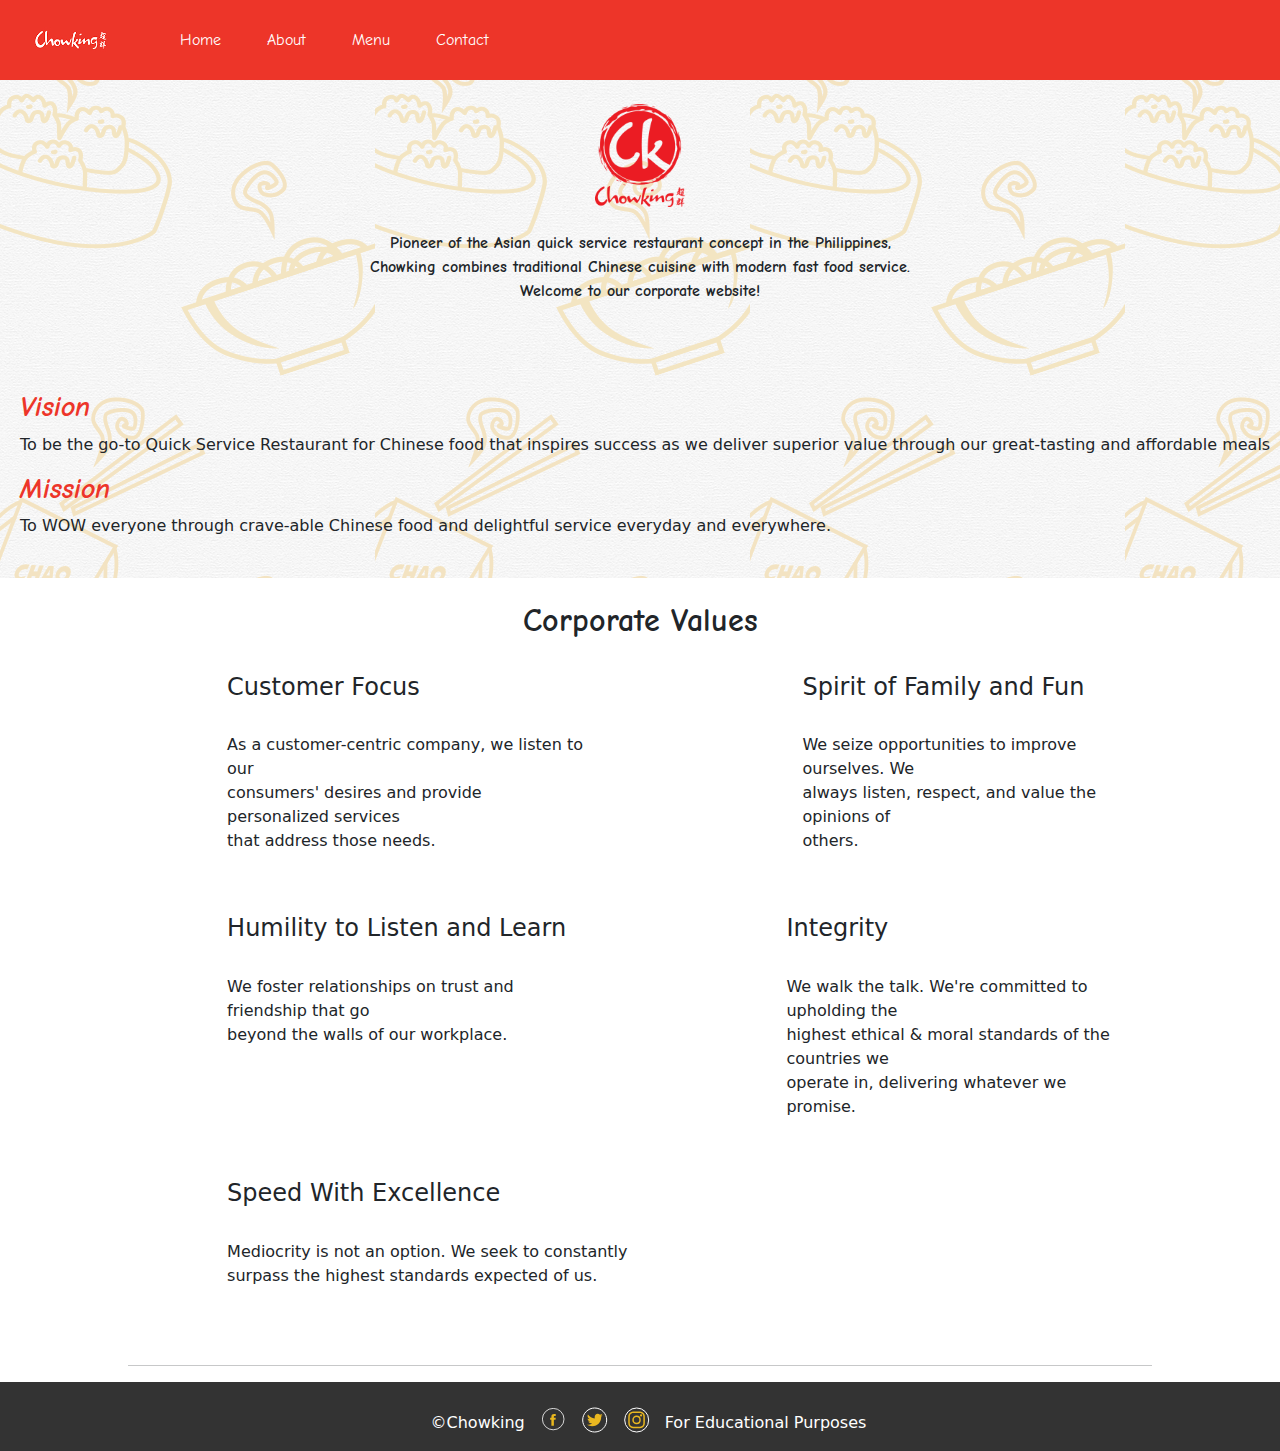
<file: index.html>
<!DOCTYPE html>
<html>
  <head>
    <title>Chowking PH</title>
    <meta name="viewport" content="width=device-width, initial-scale=1.0">
    <link rel="shortcut icon" type="image" href="ck_llogo.png">
    <link rel="stylesheet" href="style.css">
    <link rel="stylesheet" href="https://cdn.jsdelivr.net/npm/bootstrap@5.3.0/dist/css/bootstrap.min.css">
    <link href="https://fonts.googleapis.com/css?family=Comic+Neue:300,300italic,regular,italic,700,700italic" rel="stylesheet" />
  </head>
  <body>
    <nav class="navbar navbar-expand-lg" id="nav">
      <div class="container-fluid">
        <a class="navbar-brand"><img src="chowking_logo.jpg" id="cklogo"></a>
        <div class="collapse navbar-collapse" id="navbarNav">
          <ul class="navbar-nav">
            <li class="nav-item">
              <a class="nav-link text-white active" aria-current="page" href="index.html">Home</a>
            </li>
            <li class="nav-item">
              <a class="nav-link text-white" href="about.html">About</a>
            </li>
            <li class="nav-item">
              <a class="nav-link text-white" href="product.html">Menu</a>
            </li>
            <li class="nav-item">
              <a class="nav-link text-white" href="contact.html">Contact</a>
            </li>
          </ul>
        </div>
      </div>
    </nav>
    
    <div id="main"><br>
      <center>
        <p id="desc">
          <img src="ck_llogo.png" id="llogo"> <br> <br>
          Pioneer of the Asian quick service restaurant concept in the Philippines, <br>
          Chowking combines traditional Chinese cuisine with modern fast food service. <br>
          Welcome to our corporate website! <br>
        </p>
      </center>

      <br><br><br>

      <div class="vision">
        <h3 id="visiont"><i>Vision</i></h3>
        <p>To be the go-to Quick Service Restaurant for Chinese food that inspires success as we deliver superior value through our great-tasting and affordable meals</p>
      </div>

      <br>

      <div class="mission">
        <h3 id="missiont"><i>Mission</i></h3>
        <p>To WOW everyone through crave-able Chinese food and delightful service everyday and everywhere.</p>
      </div>

      <br>

      <div class="corporate_values">
        <br>
        <h2 id="corpval"><b>Corporate Values</b></h2>
        <br>
          
        <div class="container">
          <div class="child">
            <h4>Customer Focus</h4><br>
              <p>As a customer-centric company, we listen to our <br>
                consumers' desires and provide personalized services <br>
                that address those needs.
              </p>
          </div>
          <div class="child">
            <h4>Spirit of Family and Fun</h4><br>
            <p>We seize opportunities to improve ourselves. We <br>
              always listen, respect, and value the opinions of <br>
              others.
            </p>
          </div>
        </div>
        <div class="container">
          <div class="child">
            <h4>Humility to Listen and Learn</h4><br>
            <p>We foster relationships on trust and friendship that go <br>
              beyond the walls of our workplace.
            </p>
          </div>
          <div class="child">
            <h4>Integrity</h4><br>
            <p>We walk the talk. We're committed to upholding the <br>
              highest ethical & moral standards of the countries we <br>
              operate in, delivering whatever we promise.
            </p>
          </div>
        </div>
        <div class="container">
          <div class="child">
            <h4>Speed With Excellence</h4><br>
            <p>Mediocrity is not an option. We seek to constantly <br>
              surpass the highest standards expected of us.
            </p>
          </div>
        </div>
      </div>
    </div>
    
    <center>
      <hr>
    </center>
    
    
    <footer>
      <center>
        <div id="foot">
          <p id="cprt">&copyChowking</p>
          <div id="fb"> 
            <a href="https://www.facebook.com/chowkingph">
              <img src="facebook.svg">
            </a>
          </div>
          <div id="twitter">
            <a href="https://twitter.com/chowking_ph">
              <img src="twitter.svg">
            </a>
          </div>
          <div id="insta">
            <a href="https://instagram.com/chowkingph">
              <img src="instagram.svg">
            </a>
          </div>
        </div>
        <div id="educpurp">
          For Educational Purposes
        </div>
      </center>
    </footer>
    
    
    
  </body>
</html>
</file>
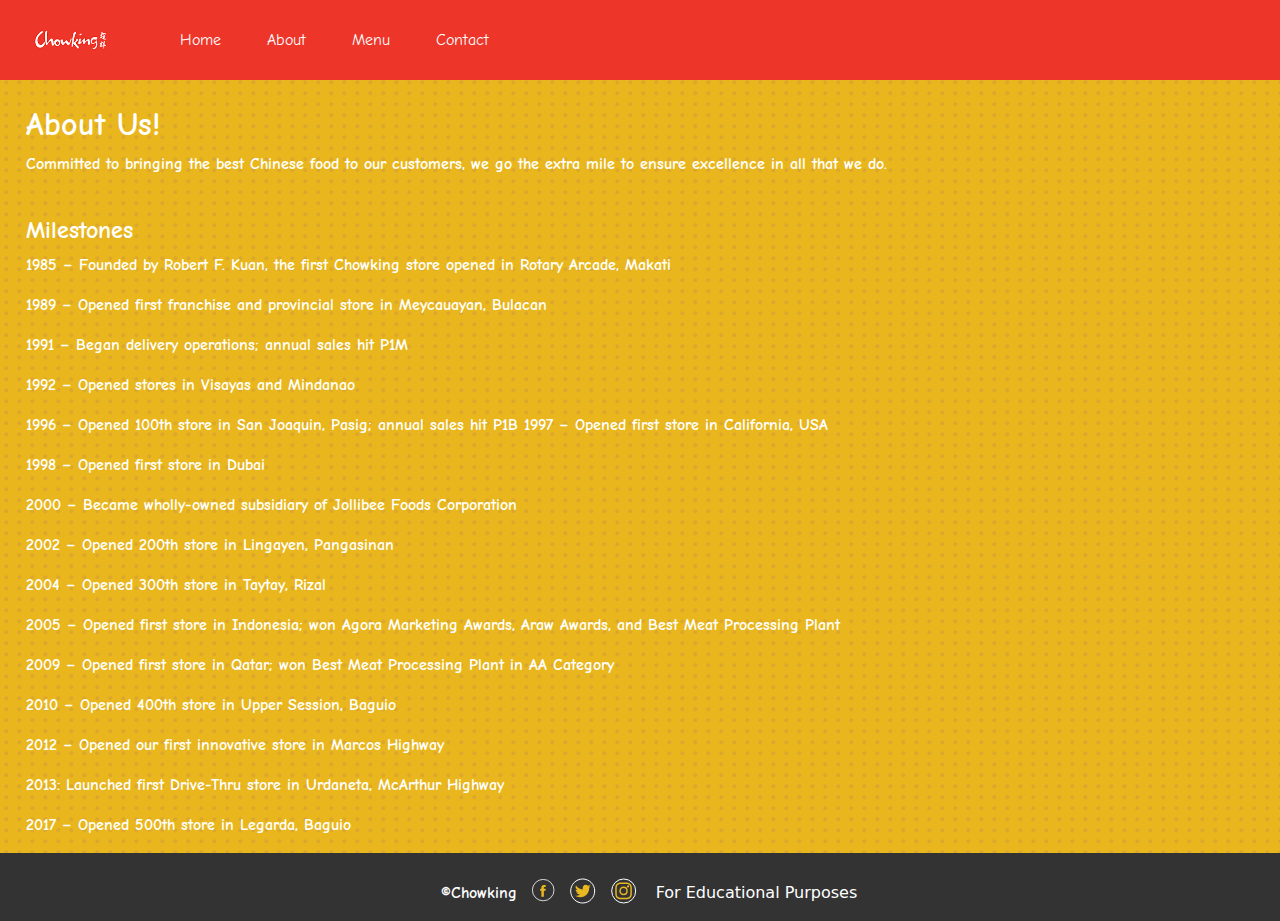
<file: about.html>
<!DOCTYPE html>
<html>
    <head>
        <title>About | Chowking PH</title>
        <link rel="shortcut icon" type="image" href="ck_llogo.png">
        <meta name="viewport" content="width=device-width, initial-scale=1.0">
        <link rel="stylesheet" href="style.css">
        <link rel="stylesheet" href="stylep.css">
        <link rel="stylesheet" href="https://cdn.jsdelivr.net/npm/bootstrap@5.3.0/dist/css/bootstrap.min.css">
        <link href="https://fonts.googleapis.com/css?family=Comic+Neue:300,300italic,regular,italic,700,700italic" rel="stylesheet" />
    </head>
    <body>
      <nav class="navbar navbar-expand-lg" id="nav">
        <div class="container-fluid">
          <a class="navbar-brand"><img src="chowking_logo.jpg" id="cklogo"></a>
          <div class="collapse navbar-collapse" id="navbarNav">
            <ul class="navbar-nav">
              <li class="nav-item">
                <a class="nav-link text-white active" aria-current="page" href="index.html">Home</a>
              </li>
              <li class="nav-item">
                <a class="nav-link text-white" href="about.html">About</a>
              </li>
              <li class="nav-item">
                <a class="nav-link text-white" href="product.html">Menu</a>
              </li>
              <li class="nav-item">
                <a class="nav-link text-white" href="contact.html">Contact</a>
              </li>
            </ul>
          </div>
        </div>
      </nav>

      <div class="mainp">
        <h2 style="font-family: 'Comic Neue'; color: white;"><b>About Us!</b></h2>
        
        <p>Committed to bringing the best Chinese food to our customers, we go the extra mile to ensure excellence in all that we do.</p>
        <br>
        <h4 style="color: white;"><b>Milestones</b></h4>
        <div>
          <p>1985 – Founded by Robert F. Kuan, the first Chowking store opened in Rotary Arcade, Makati</p>
          <p>1989 – Opened first franchise and provincial store in Meycauayan, Bulacan</p>
          <p>1991 – Began delivery operations; annual sales hit P1M</p>
          <p>1992 – Opened stores in Visayas and Mindanao</p>
          <p>1996 – Opened 100th store in San Joaquin, Pasig; annual sales hit P1B 1997 – Opened first store in California, USA</p>
          <p>1998 – Opened first store in Dubai</p>
          <p>2000 – Became wholly-owned subsidiary of Jollibee Foods Corporation</p>
          <p>2002 – Opened 200th store in Lingayen, Pangasinan</p>
          <p>2004 – Opened 300th store in Taytay, Rizal</p>
          <p>2005 – Opened first store in Indonesia; won Agora Marketing Awards, Araw Awards, and Best Meat Processing Plant</p>
          <p>2009 – Opened first store in Qatar; won Best Meat Processing Plant in AA Category</p>
          <p>2010 – Opened 400th store in Upper Session, Baguio</p>
          <p>2012 – Opened our first innovative store in Marcos Highway</p>
          <p>2013: Launched first Drive-Thru store in Urdaneta, McArthur Highway</p>
          <p>2017 – Opened 500th store in Legarda, Baguio</p>
        </div>

        <footer>
          <center>
            <div id="foot">
              <p id="cprt">&copyChowking</p>
              <div id="fb"> 
                <a href="https://www.facebook.com/chowkingph">
                  <img src="facebook.svg">
                </a>
              </div>
              <div id="twitter">
                <a href="https://twitter.com/chowking_ph">
                  <img src="twitter.svg">
                </a>
              </div>
              <div id="insta">
                <a href="https://instagram.com/chowkingph">
                  <img src="instagram.svg">
                </a>
              </div>
            </div>
            <div id="educpurp">
              For Educational Purposes
            </div>
          </center>
        </footer>
   
      </div>
  
    </body>
</html>
</file>
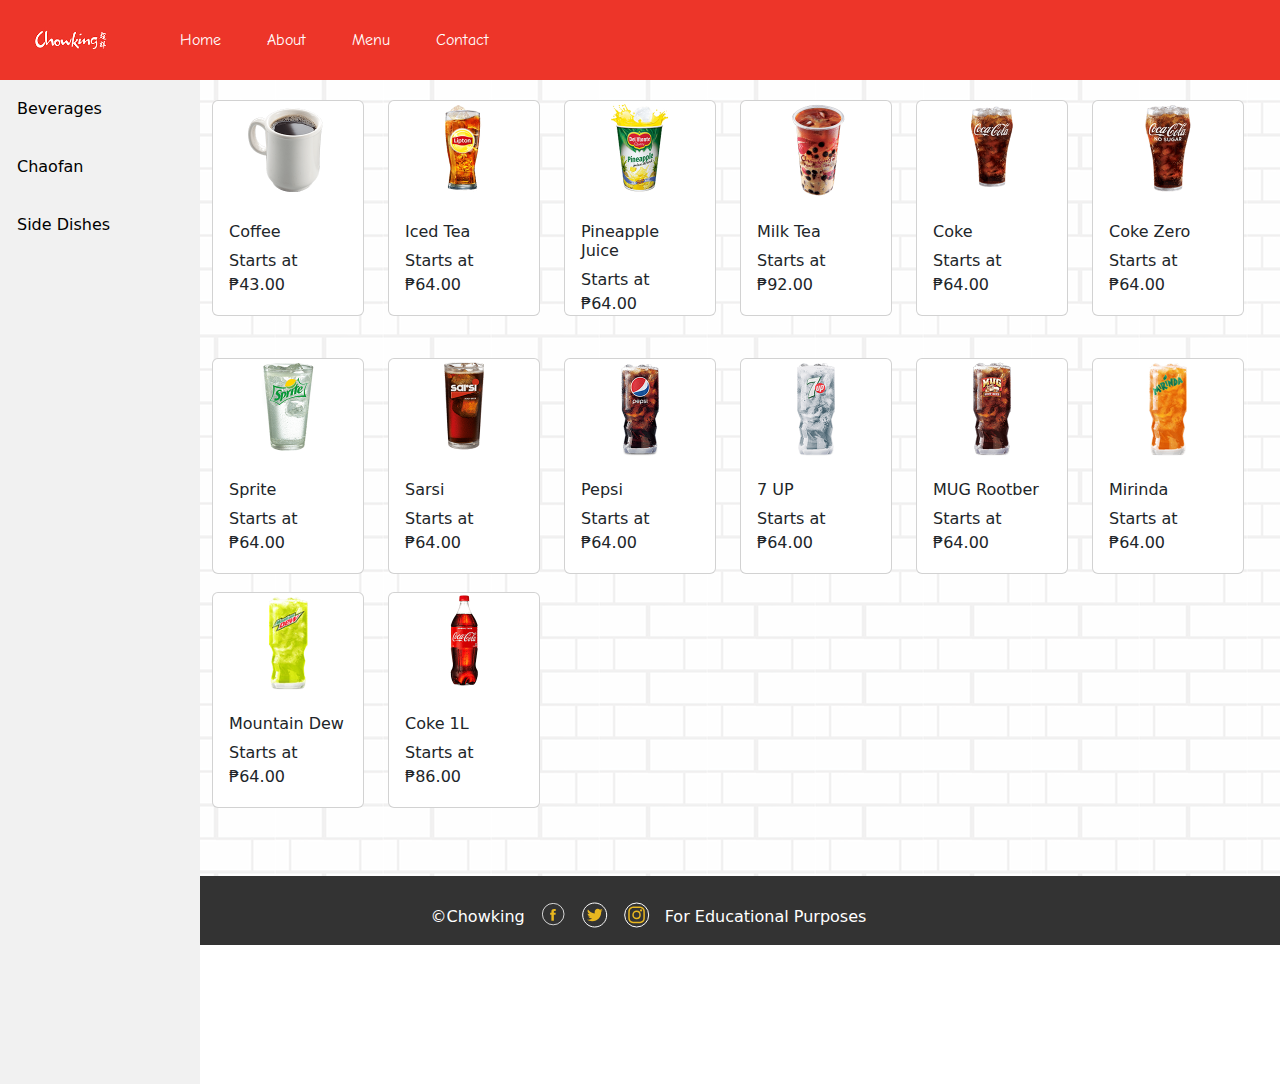
<file: beverages.html>
<!DOCTYPE html>
<html>
    <head>
        <title>Beverages - Menu</title>
        <meta charset="UTF-8">
        <link rel="shortcut icon" type="image" href="ck_llogo.png">
        <meta name="viewport" content="width=device-width, initial-scale=1.0">
        <link rel="stylesheet" href="style.css">
        <link rel="stylesheet" href="style2.css">
        <link rel="stylesheet" href="https://cdn.jsdelivr.net/npm/bootstrap@5.3.0/dist/css/bootstrap.min.css">
        <link href="https://fonts.googleapis.com/css?family=Comic+Neue:300,300italic,regular,italic,700,700italic" rel="stylesheet" />
    </head>
    <body>
      <nav class="navbar navbar-expand-lg" id="nav">
        <div class="container-fluid">
          <a class="navbar-brand"><img src="chowking_logo.jpg" id="cklogo"></a>
          <div class="collapse navbar-collapse" id="navbarNav">
            <ul class="navbar-nav">
              <li class="nav-item">
                <a class="nav-link text-white active" aria-current="page" href="index.html">Home</a>
              </li>
              <li class="nav-item">
                <a class="nav-link text-white" href="about.html">About</a>
              </li>
              <li class="nav-item">
                <a class="nav-link text-white" href="product.html">Menu</a>
              </li>
              <li class="nav-item">
                <a class="nav-link text-white" href="contact.html">Contact</a>
              </li>
            </ul>
          </div>
        </div>
      </nav>

      
      <div id="side-navbar">
        <a href="beverages.html">Beverages</a>
        <a href="chaofan.html">Chaofan</a>
        <a href="sides.html">Side Dishes</a>
      </div>

        <div id="content"  class="mainp">
            <div class="container">
                <div class="row">
                    <div class="col">
                        <div class="card" style="width: 9.5rem; height: 13.5rem;">
                            <img src="images/beverages/coffee1.png" width="150px" class="card-image-top" alt="Coffee" style="border-radius: 5px;">
                            <div class="card-body">
                                <h6 class="card-title">Coffee</h6>
                                <p class="card-text">
                                    Starts at ₱43.00
                                </p>
                            </div>
                        </div>
                    </div>
                    <div class="col">
                        <div class="card" style="width: 9.5rem; height: 13.5rem;">
                            <img src="images/beverages/icedtea.png" width="150px" class="card-image-top" alt="Iced-Tea" style="border-radius: 5px;">
                            <div class="card-body">
                                <h6 class="card-title">Iced Tea</h6>
                                <p class="card-text">
                                    Starts at ₱64.00
                                </p>
                            </div> 
                        </div>
                    </div>
                    <div class="col">
                        <div class="card" style="width: 9.5rem; height: 13.5rem;">
                            <img src="images/beverages/pineapplejuice.png" width="150px" class="card-image-top" alt="Pineapple-Juice" style="border-radius: 5px;">
                            <div class="card-body">
                                <h6 class="card-title">Pineapple Juice</h6>
                                <p class="card-text">
                                    Starts at ₱64.00
                                </p>
                            </div>
                        </div>
                    </div>
                    <div class="col">
                        <div class="card" style="width: 9.5rem; height: 13.5rem;">
                            <img src="images/beverages/cpmt.png" width="150px" class="card-image-top" alt="Pineapple-Juice" style="border-radius: 5px;">
                            <div class="card-body">
                                <h6 class="card-title">Milk Tea</h6>
                                <p class="card-text">
                                    Starts at ₱92.00
                                </p>
                            </div>
                        </div>
                    </div>
                    <div class="col">
                        <div class="card" style="width: 9.5rem; height: 13.5rem;">
                            <img src="images/beverages/coke.png" width="150px" class="card-image-top" alt="Pineapple-Juice" style="border-radius: 5px;">
                            <div class="card-body">
                                <h6 class="card-title">Coke</h6>
                                <p class="card-text">
                                    Starts at ₱64.00
                                </p>
                            </div>
                        </div>
                    </div>
                    <div class="col">
                        <div class="card" style="width: 9.5rem; height: 13.5rem;">
                            <img src="images/beverages/cokezero.png" width="150px" class="card-image-top" alt="Pineapple-Juice" style="border-radius: 5px;">
                            <div class="card-body">
                                <h6 class="card-title">Coke Zero</h6>
                                <p class="card-text">
                                    Starts at ₱64.00
                                </p>
                            </div>
                        </div>
                    </div>
                </div>
            </div>
            <br>

            <div class="container" style="padding-top: 18px;">
                <div class="row">
                    <div class="col">
                        <div class="card" style="width: 9.5rem; height: 13.5rem;">
                            <img src="images/beverages/sprite.png" width="150px" class="card-image-top" alt="Pineapple-Juice" style="border-radius: 5px;">
                            <div class="card-body">
                                <h6 class="card-title">Sprite</h6>
                                <p class="card-text">
                                    Starts at ₱64.00
                                </p>
                            </div>
                        </div>
                    </div>
                    <div class="col">
                        <div class="card" style="width: 9.5rem; height: 13.5rem;">
                            <img src="images/beverages/sarsi.png" width="150px" class="card-image-top" alt="Pineapple-Juice" style="border-radius: 5px;">
                            <div class="card-body">
                                <h6 class="card-title">Sarsi</h6>
                                <p class="card-text">
                                    Starts at ₱64.00
                                </p>
                            </div>
                        </div>
                    </div>
                    <div class="col">
                        <div class="card" style="width: 9.5rem; height: 13.5rem;">
                            <img src="images/beverages/pepsi.png" width="150px" class="card-image-top" alt="Pineapple-Juice" style="border-radius: 5px;">
                            <div class="card-body">
                                <h6 class="card-title">Pepsi</h6>
                                <p class="card-text">
                                    Starts at ₱64.00
                                </p>
                            </div>
                        </div>
                    </div>
                    <div class="col">
                        <div class="card" style="width: 9.5rem; height: 13.5rem;">
                            <img src="images/beverages/7up.png" width="150px" class="card-image-top" alt="Pineapple-Juice" style="border-radius: 5px;">
                            <div class="card-body">
                                <h6 class="card-title">7 UP</h6>
                                <p class="card-text">
                                    Starts at ₱64.00
                                </p>
                            </div>
                        </div>
                    </div>
                    <div class="col">
                        <div class="card" style="width: 9.5rem; height: 13.5rem;">
                            <img src="images/beverages/mug.png" width="150px" class="card-image-top" alt="Pineapple-Juice" style="border-radius: 5px;">
                            <div class="card-body">
                                <h6 class="card-title">MUG Rootber</h6>
                                <p class="card-text">
                                    Starts at ₱64.00
                                </p>
                            </div>
                        </div>
                    </div>
                    <div class="col">
                        <div class="card" style="width: 9.5rem; height: 13.5rem;">
                            <img src="images/beverages/miranda.png" width="150px" class="card-image-top" alt="Pineapple-Juice" style="border-radius: 5px;">
                            <div class="card-body">
                                <h6 class="card-title">Mirinda</h6>
                                <p class="card-text">
                                    Starts at ₱64.00
                                </p>
                            </div>
                        </div>
                    </div>
                </div>
            </div> 
            <div class="container" style="padding-top: 18px;">
                <div class="row">
                    <div class="col">
                        <div class="card" style="width: 9.5rem; height: 13.5rem;">
                            <img src="images/beverages/md.png" width="150px" class="card-image-top" alt="Pineapple-Juice" style="border-radius: 5px;">
                            <div class="card-body">
                                <h6 class="card-title">Mountain Dew</h6>
                                <p class="card-text">
                                    Starts at ₱64.00
                                </p>
                            </div>
                        </div>
                    </div>
                    <div class="col">
                        <div class="card" style="width: 9.5rem; height: 13.5rem;">
                            <img src="images/beverages/coke1l.png" width="150px" class="card-image-top" alt="Pineapple-Juice" style="border-radius: 5px;">
                            <div class="card-body">
                                <h6 class="card-title">Coke 1L</h6>
                                <p class="card-text">
                                    Starts at ₱86.00
                                </p>
                            </div>
                        </div>
                    </div>
                </div>
            </div>
            <br><br>
        </div>
        <footer>
            <center>
              <div id="foot">
                <p id="cprt">&copyChowking</p>
                <div id="fb"> 
                  <a href="https://www.facebook.com/chowkingph">
                    <img src="facebook.svg">
                  </a>
                </div>
                <div id="twitter">
                  <a href="https://twitter.com/chowking_ph">
                    <img src="twitter.svg">
                  </a>
                </div>
                <div id="insta">
                  <a href="https://instagram.com/chowkingph">
                    <img src="instagram.svg">
                  </a>
                </div>
              </div>
              <div id="educpurp">
                For Educational Purposes
              </div>
            </center>
          </footer>
    </body>
</html>
</file>
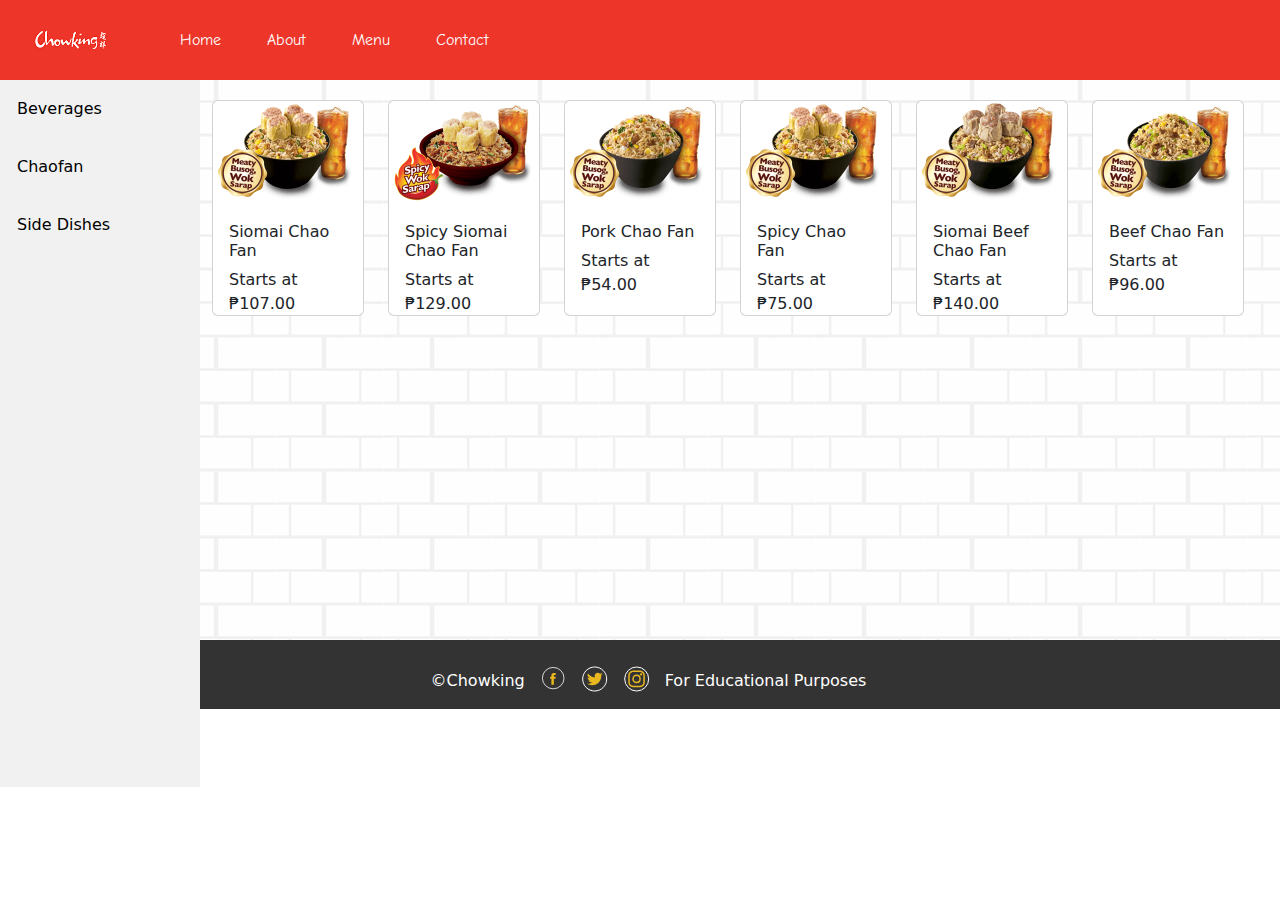
<file: chaofan.html>
<!DOCTYPE html>
<html>
    <head>
        <title>Chao Fan - Menu</title>
        <meta charset="UTF-8">
        <link rel="shortcut icon" type="image" href="ck_llogo.png">
        <meta name="viewport" content="width=device-width, initial-scale=1.0">
        <link rel="stylesheet" href="style.css">
        <link rel="stylesheet" href="style3.css">
        <link rel="stylesheet" href="https://cdn.jsdelivr.net/npm/bootstrap@5.3.0/dist/css/bootstrap.min.css">
        <link href="https://fonts.googleapis.com/css?family=Comic+Neue:300,300italic,regular,italic,700,700italic" rel="stylesheet" />
    </head>
    <body>
      <nav class="navbar navbar-expand-lg" id="nav">
        <div class="container-fluid">
          <a class="navbar-brand"><img src="chowking_logo.jpg" id="cklogo"></a>
          <div class="collapse navbar-collapse" id="navbarNav">
            <ul class="navbar-nav">
              <li class="nav-item">
                <a class="nav-link text-white active" aria-current="page" href="index.html">Home</a>
              </li>
              <li class="nav-item">
                <a class="nav-link text-white" href="about.html">About</a>
              </li>
              <li class="nav-item">
                <a class="nav-link text-white" href="product.html">Menu</a>
              </li>
              <li class="nav-item">
                <a class="nav-link text-white" href="contact.html">Contact</a>
              </li>
            </ul>
          </div>
        </div>
      </nav>

      
      <div id="side-navbar">
        <a href="beverages.html">Beverages</a>
        <a href="chaofan.html">Chaofan</a>
        <a href="sides.html">Side Dishes</a>
      </div>

      <div id="content"  class="mainp">
        <div class="container">
            <div class="row">
                <div class="col">
                    <div class="card" style="width: 9.5rem; height: 13.5rem;">
                        <img src="images/chaofan/scf.png" width="150px" class="card-image-top" alt="Coffee" style="border-radius: 5px;">
                        <div class="card-body">
                            <h6 class="card-title">Siomai Chao Fan</h6>
                            <p class="card-text">
                              Starts at ₱107.00
                            </p>
                        </div>
                    </div>
                </div>
                <div class="col">
                    <div class="card" style="width: 9.5rem; height: 13.5rem;">
                        <img src="images/chaofan/sscf.png" width="150px" class="card-image-top" alt="Coffee" style="border-radius: 5px;">
                        <div class="card-body">
                            <h6 class="card-title">Spicy Siomai Chao Fan</h6>
                            <p class="card-text">
                              Starts at ₱129.00
                            </p>
                        </div>
                    </div>
                </div>
                <div class="col">
                    <div class="card" style="width: 9.5rem; height: 13.5rem;">
                        <img src="images/chaofan/pcf.png" width="150px" class="card-image-top" alt="Coffee" style="border-radius: 5px;">
                        <div class="card-body">
                            <h6 class="card-title">Pork Chao Fan</h6>
                            <p class="card-text">
                              Starts at ₱54.00
                            </p>
                        </div>
                    </div>
                </div>
                <div class="col">
                    <div class="card" style="width: 9.5rem; height: 13.5rem;">
                        <img src="images/chaofan/scf.png" width="150px" class="card-image-top" alt="Coffee" style="border-radius: 5px;">
                        <div class="card-body">
                            <h6 class="card-title">Spicy Chao Fan</h6>
                            <p class="card-text">
                              Starts at ₱75.00
                            </p>
                        </div>
                    </div>
                </div>
                <div class="col">
                  <div class="card" style="width: 9.5rem; height: 13.5rem;">
                      <img src="images/chaofan/sbcf.png" width="150px" class="card-image-top" alt="Coffee" style="border-radius: 5px;">
                      <div class="card-body">
                          <h6 class="card-title">Siomai Beef Chao Fan</h6>
                          <p class="card-text">
                            Starts at ₱140.00
                          </p>
                      </div>
                  </div>
              </div>
              <div class="col">
                <div class="card" style="width: 9.5rem; height: 13.5rem;">
                    <img src="images/chaofan/bcf.png" width="150px" class="card-image-top" alt="Coffee" style="border-radius: 5px;">
                    <div class="card-body">
                        <h6 class="card-title">Beef Chao Fan</h6>
                        <p class="card-text">
                          Starts at ₱96.00
                        </p>
                    </div>
                </div>
            </div>
            </div>
        </div>
        <br><br><br><br><br><br><br><br><br><br><br><br><p style="padding-bottom: 0.1px;"></p>
      </div>
      <footer>
        <center>
          <div id="foot">
            <p id="cprt">&copyChowking</p>
            <div id="fb"> 
              <a href="https://www.facebook.com/chowkingph">
                <img src="facebook.svg">
              </a>
            </div>
            <div id="twitter">
              <a href="https://twitter.com/chowking_ph">
                <img src="twitter.svg">
              </a>
            </div>
            <div id="insta">
              <a href="https://instagram.com/chowkingph">
                <img src="instagram.svg">
              </a>
            </div>
          </div>
          <div id="educpurp">
            For Educational Purposes
          </div>
        </center>
      </footer>
    </body>
</html>
</file>
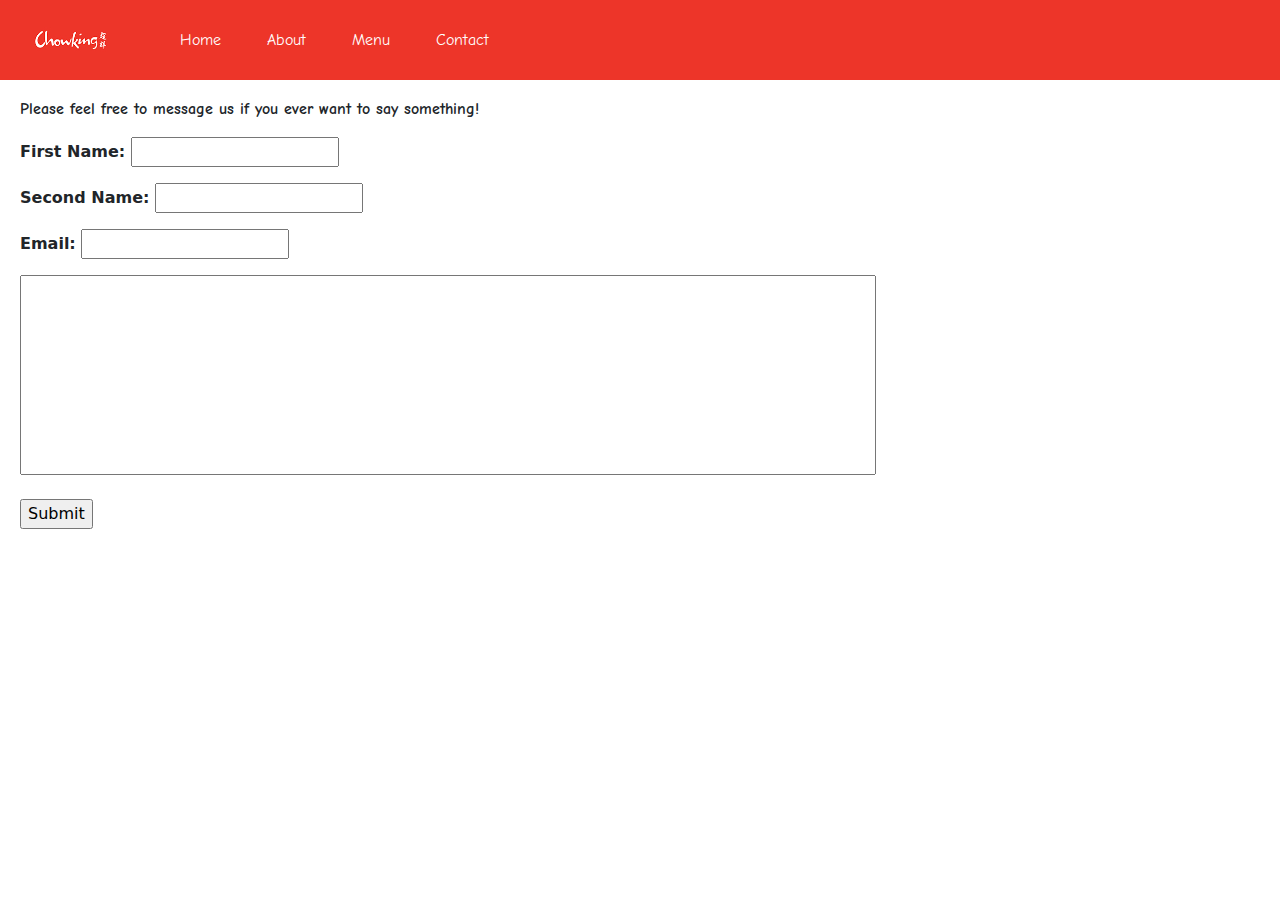
<file: contact.html>
<!DOCTYPE html>
<html>
    <head>
        <title>Menu | Chowking PH</title>
        <link rel="shortcut icon" type="image" href="ck_llogo.png">
        <meta name="viewport" content="width=device-width, initial-scale=1.0">
        <script src="submit.js"></script>
        <link rel="stylesheet" href="style.css">
        <link rel="stylesheet" href="style5.css">
        <link rel="stylesheet" href="https://cdn.jsdelivr.net/npm/bootstrap@5.3.0/dist/css/bootstrap.min.css">
        <link href="https://fonts.googleapis.com/css?family=Comic+Neue:300,300italic,regular,italic,700,700italic" rel="stylesheet" />
      </head>
    <body>
      <nav class="navbar navbar-expand-lg" id="nav">
        <div class="container-fluid">
          <a class="navbar-brand"><img src="chowking_logo.jpg" id="cklogo"></a>
          <div class="collapse navbar-collapse" id="navbarNav">
            <ul class="navbar-nav">
              <li class="nav-item">
                <a class="nav-link text-white active" aria-current="page" href="index.html">Home</a>
              </li>
              <li class="nav-item">
                <a class="nav-link text-white" href="about.html">About</a>
              </li>
              <li class="nav-item">
                <a class="nav-link text-white" href="product.html">Menu</a>
              </li>
              <li class="nav-item">
                <a class="nav-link text-white" href="contact.html">Contact</a>
              </li>
            </ul>
          </div>
        </div>
      </nav>
      <div>
        <p id="desc" style="font-family: 'Comic Neue';">Please feel free to message us if you ever want to say something!</p>
      </div>
      <p>First Name: <input type="text" name="First Name"></p>
      <p>Second Name: <input type="text" name="Second Name"></p>
      <p>Email: <input type="email"></p>
      <input type="text" size="100" id="comp" style="height: 200px;"><br><br>
      <input type="submit" id="sub" onclick="SubmitButton()">
    </body>
</html>
</file>
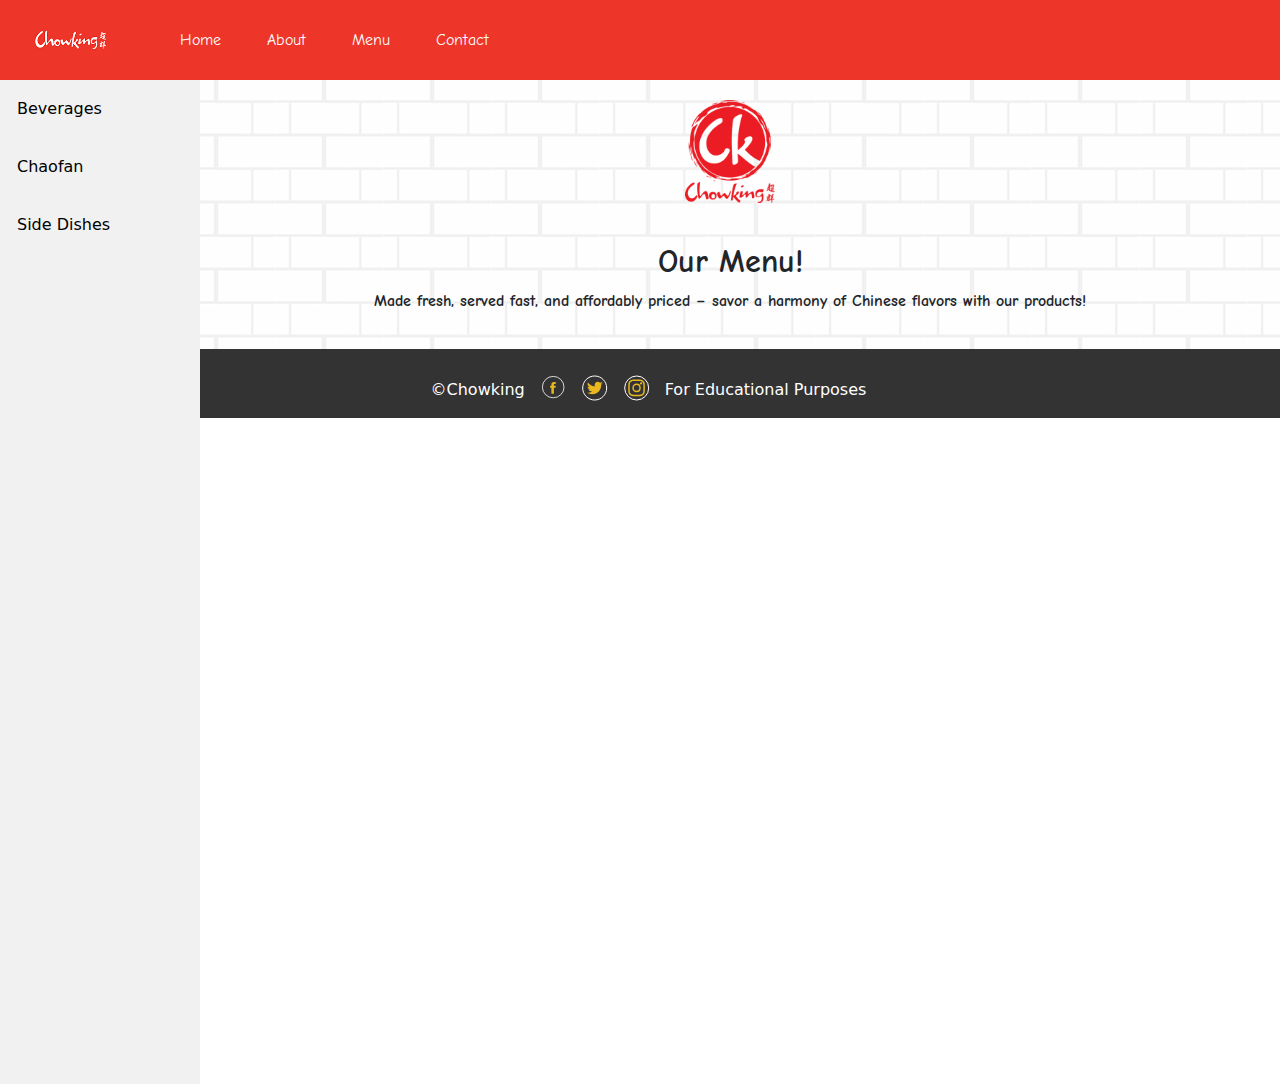
<file: product.html>
<!DOCTYPE html>
<html>
    <head>
        <title>Menu | Chowking PH</title>
        <link rel="shortcut icon" type="image" href="ck_llogo.png">
        <meta name="viewport" content="width=device-width, initial-scale=1.0">
        <link rel="stylesheet" href="style.css">
        <link rel="stylesheet" href="style2.css">
        <link rel="stylesheet" href="https://cdn.jsdelivr.net/npm/bootstrap@5.3.0/dist/css/bootstrap.min.css">
        <link href="https://fonts.googleapis.com/css?family=Comic+Neue:300,300italic,regular,italic,700,700italic" rel="stylesheet" />
      </head>
    <body>
      <nav class="navbar navbar-expand-lg" id="nav">
        <div class="container-fluid">
          <a class="navbar-brand"><img src="chowking_logo.jpg" id="cklogo"></a>
          <div class="collapse navbar-collapse" id="navbarNav">
            <ul class="navbar-nav">
              <li class="nav-item">
                <a class="nav-link text-white active" aria-current="page" href="index.html">Home</a>
              </li>
              <li class="nav-item">
                <a class="nav-link text-white" href="about.html">About</a>
              </li>
              <li class="nav-item">
                <a class="nav-link text-white" href="product.html">Menu</a>
              </li>
              <li class="nav-item">
                <a class="nav-link text-white" href="contact.html">Contact</a>
              </li>
            </ul>
          </div>
        </div>
      </nav>

      
      <div id="side-navbar">
        <a href="beverages.html">Beverages</a>
        <a href="chaofan.html">Chaofan</a>
        <a href="sides.html">Side Dishes</a>
      </div>

      <div id="content"  class="mainp">
        <div>
          <center>
            <img src="ck_llogo.png" id="llogo"><br> <br>
            <p style="font-family: 'Comic Neue';">
              <h2 style="font-family: 'Comic Neue';"><b>Our Menu!</b></h2>
              <b style="font-family: 'Comic Neue';">
                Made fresh, served fast, and affordably priced – savor a harmony of Chinese flavors with our products!
              </b>
            </p>
          </center>
        </div>
      </div>
      <footer>
        <center>
          <div id="foot">
            <p id="cprt">&copyChowking</p>
            <div id="fb"> 
              <a href="https://www.facebook.com/chowkingph">
                <img src="facebook.svg">
              </a>
            </div>
            <div id="twitter">
              <a href="https://twitter.com/chowking_ph">
                <img src="twitter.svg">
              </a>
            </div>
            <div id="insta">
              <a href="https://instagram.com/chowkingph">
                <img src="instagram.svg">
              </a>
            </div>
          </div>
          <div id="educpurp">
            For Educational Purposes
          </div>
        </center>
      </footer>
            <!--Contains the main content
                    of the webpage-->
                    
                
            
        
    
    </body>
</html>
</file>
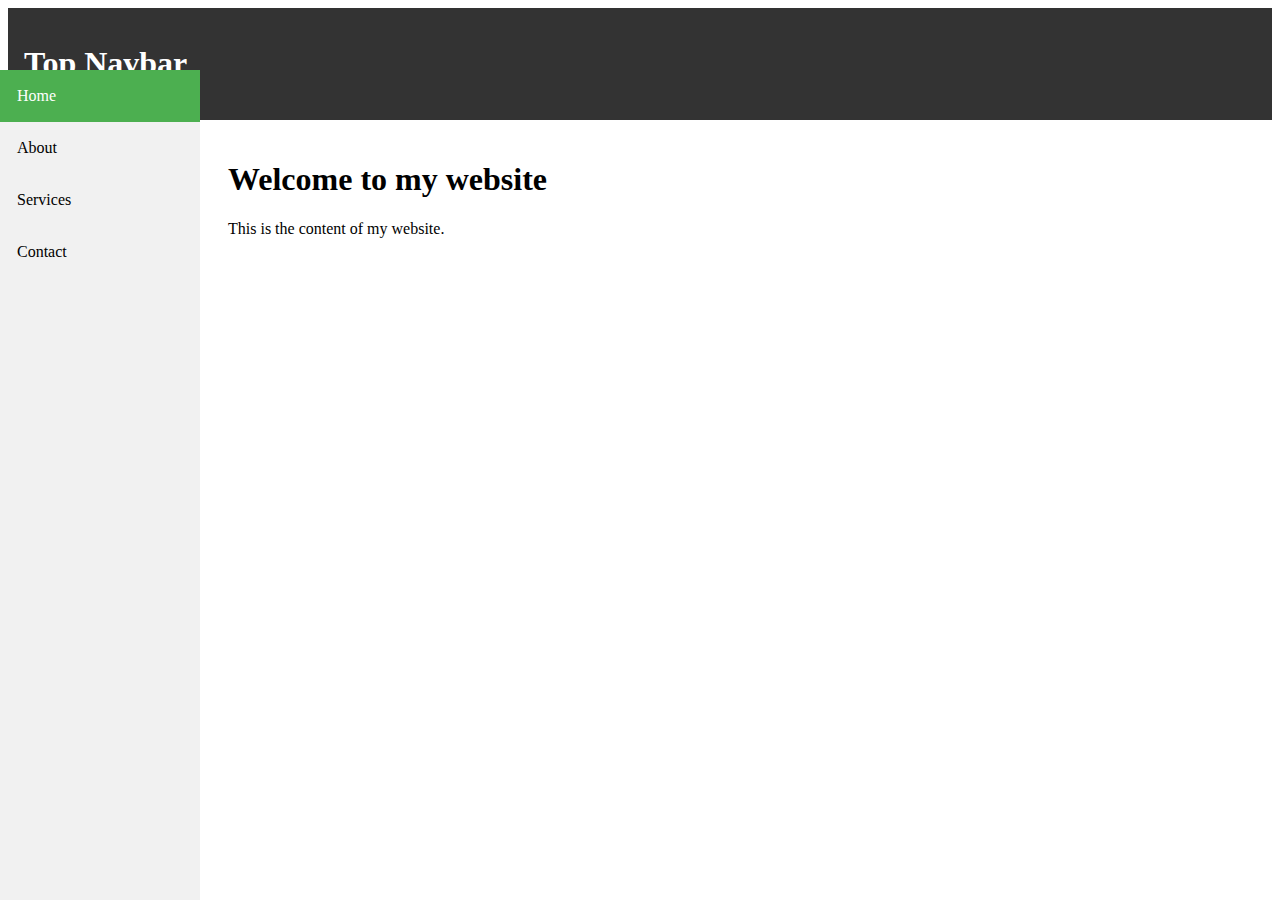
<file: sample.html>
<!DOCTYPE html>
<html>
<head>
  <style>
    /* Add styles for the top navbar */
    #top-navbar {
      background-color: #333;
      color: #fff;
      padding: 16px;
    }
    
    /* Add styles for the side navbar */
    #side-navbar {
      width: 200px;
      background-color: #f1f1f1;
      height: calc(100vh - 50px); /* Adjust the height based on the height of the top navbar */
      position: fixed;
      top: 70px; /* Set the top position to the height of the top navbar */
      left: 0;
    }
    
    /* Add styles for the sidebar links */
    #side-navbar a {
      display: block;
      padding: 17px;
      text-decoration: none;
      color: #000;
    }
    
    /* Change the background color of the sidebar links on hover */
    #side-navbar a:hover {
      background-color: #ddd;
    }
    
    /* Add a style for the active sidebar link */
    #side-navbar a.active {
      background-color: #4CAF50;
      color: #fff;
    }
    
    /* Add some padding for the content */
    #content {
      margin-left: 200px;
      padding: 20px;
    }
  </style>
</head>
<body>
  <div id="top-navbar">
    <h1>Top Navbar</h1>
  </div>

  <div id="side-navbar">
    <a href="#" class="active">Home</a>
    <a href="#">About</a>
    <a href="#">Services</a>
    <a href="#">Contact</a>
  </div>
  
  <div id="content">
    <h1>Welcome to my website</h1>
    <p>This is the content of my website.</p>
  </div>
</body>
</html>
</file>
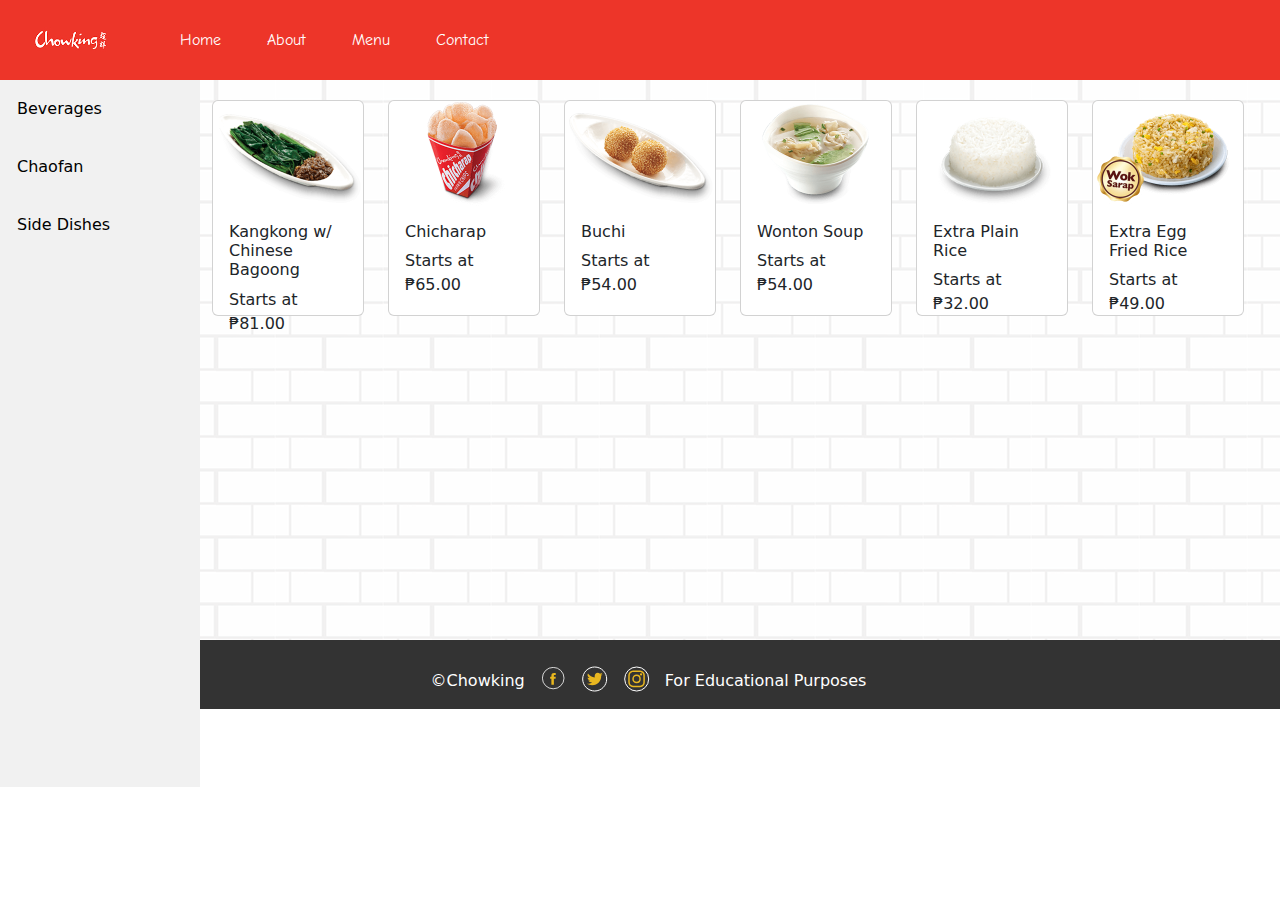
<file: sides.html>
<!DOCTYPE html>
<html>
    <head>
        <title>Chao Fan - Menu</title>
        <meta charset="UTF-8">
        <link rel="shortcut icon" type="image" href="ck_llogo.png">
        <meta name="viewport" content="width=device-width, initial-scale=1.0">
        <link rel="stylesheet" href="style.css">
        <link rel="stylesheet" href="style4.css">
        <link rel="stylesheet" href="https://cdn.jsdelivr.net/npm/bootstrap@5.3.0/dist/css/bootstrap.min.css">
        <link href="https://fonts.googleapis.com/css?family=Comic+Neue:300,300italic,regular,italic,700,700italic" rel="stylesheet" />
    </head>
    <body>
      <nav class="navbar navbar-expand-lg" id="nav">
        <div class="container-fluid">
          <a class="navbar-brand"><img src="chowking_logo.jpg" id="cklogo"></a>
          <div class="collapse navbar-collapse" id="navbarNav">
            <ul class="navbar-nav">
              <li class="nav-item">
                <a class="nav-link text-white active" aria-current="page" href="index.html">Home</a>
              </li>
              <li class="nav-item">
                <a class="nav-link text-white" href="about.html">About</a>
              </li>
              <li class="nav-item">
                <a class="nav-link text-white" href="product.html">Menu</a>
              </li>
              <li class="nav-item">
                <a class="nav-link text-white" href="contact.html">Contact</a>
              </li>
            </ul>
          </div>
        </div>
      </nav>

      
      <div id="side-navbar">
        <a href="beverages.html">Beverages</a>
        <a href="chaofan.html">Chaofan</a>
        <a href="sides.html">Side Dishes</a>
      </div>

        <div id="content"  class="mainp">
            <div class="container">
                <div class="row">
                    <div class="col">
                        <div class="card" style="width: 9.5rem; height: 13.5rem;">
                            <img src="images/sides/kk.png" width="150px" class="card-image-top" alt="Coffee" style="border-radius: 5px;">
                            <div class="card-body">
                                <h6 class="card-title">Kangkong w/ Chinese Bagoong</h6>
                                <p class="card-text">
                                Starts at ₱81.00
                                </p>
                            </div>
                        </div>
                    </div>
                    <div class="col">
                        <div class="card" style="width: 9.5rem; height: 13.5rem;">
                            <img src="images/sides/chicha.png" width="150px" class="card-image-top" alt="Coffee" style="border-radius: 5px;">
                            <div class="card-body">
                                <h6 class="card-title">Chicharap</h6>
                                <p class="card-text">
                                Starts at ₱65.00
                                </p>
                            </div>
                        </div>
                    </div>
                    <div class="col">
                        <div class="card" style="width: 9.5rem; height: 13.5rem;">
                            <img src="images/sides/buch.png" width="150px" class="card-image-top" alt="Coffee" style="border-radius: 5px;">
                            <div class="card-body">
                                <h6 class="card-title">Buchi</h6>
                                <p class="card-text">
                                Starts at ₱54.00
                                </p>
                            </div>
                        </div>
                    </div>
                    <div class="col">
                        <div class="card" style="width: 9.5rem; height: 13.5rem;">
                            <img src="images/sides/ws.png" width="150px" class="card-image-top" alt="Coffee" style="border-radius: 5px;">
                            <div class="card-body">
                                <h6 class="card-title">Wonton Soup</h6>
                                <p class="card-text">
                                Starts at ₱54.00
                                </p>
                            </div>
                        </div>
                    </div>
                    <div class="col">
                        <div class="card" style="width: 9.5rem; height: 13.5rem;">
                            <img src="images/sides/xpr.png" width="150px" class="card-image-top" alt="Coffee" style="border-radius: 5px;">
                            <div class="card-body">
                                <h6 class="card-title">Extra Plain Rice</h6>
                                <p class="card-text">
                                Starts at ₱32.00
                                </p>
                            </div>
                        </div>
                    </div>
                    <div class="col">
                        <div class="card" style="width: 9.5rem; height: 13.5rem;">
                            <img src="images/sides/eefr.png" width="150px" class="card-image-top" alt="Coffee" style="border-radius: 5px;">
                            <div class="card-body">
                                <h6 class="card-title">Extra Egg Fried Rice</h6>
                                <p class="card-text">
                                Starts at ₱49.00
                                </p>
                            </div>
                        </div>
                    </div>
                </div>
            </div>
            <br><br><br><br><br><br><br><br><br><br><br><br><p style="padding-bottom: 0.1px;"></p>
        </div>
        <footer>
            <center>
              <div id="foot">
                <p id="cprt">&copyChowking</p>
                <div id="fb"> 
                  <a href="https://www.facebook.com/chowkingph">
                    <img src="facebook.svg">
                  </a>
                </div>
                <div id="twitter">
                  <a href="https://twitter.com/chowking_ph">
                    <img src="twitter.svg">
                  </a>
                </div>
                <div id="insta">
                  <a href="https://instagram.com/chowkingph">
                    <img src="instagram.svg">
                  </a>
                </div>
              </div>
              <div id="educpurp">
                For Educational Purposes
              </div>
            </center>
          </footer>
    </body>
</html>
</file>
<file: style.css>
#nav {
    background-color: #ed3529;
    height: 80px;
}

.nav-item {
    padding-right: 30px;
    color: #fff;
    font-family: 'Comic Neue';
    font-weight: 500;
}

.navbar-brand {
    padding-right: 40px;
    padding-left: 20px;
}

#cklogo {
    width: 90%;
    height: 60px;
}

#main {
    background-image: url('ck_bg.png');
    background-attachment: fixed;
}

#llogo {
    height: 100%;
    width: 90px;
}

#desc {
    font-family: 'Comic Neue';
    font-weight: bold;
}

#visiont, #missiont {
    font-family: 'Comic Neue';
    font-weight: bold;
    color: #ed3529;
}

.vision, .mission {
    margin-left: 20px;
}

.vision {
    display: inline-block;
}

.corporate_values {
    background-color: white;
}

#corpval {
    text-align: center;
    font-family: 'Comic Neue';
}

.container {
    display: flex;
}

.child {
    padding-right: 70px;
    padding-bottom: 4%;
    padding-left: 13%;
}

hr {
    width: 80%;
}



footer {
    background-color: #333333;
}

#cprt {
    padding-top: 2%;
    color: white;
}

#foot {
    display: inline-flex;
    padding-top: 2%;
}

.mainp {
    background-image: url('white_tile_bg.png');
    background-attachment: fixed;
    padding-top: 2%;
}

#cprt, #fb, #twitter, #insta {
    padding-left: 10%;
}

#educpurp {
    color: white;
    display: inline-flex;
    padding-left: 6%;
}

@media only screen and (max-width: 768px) {
    .nav-item {
        float: right;
        display: block;
    }
}
</file>
<file: stylep.css>
.mainp {
    background-image: url('bg_tile.png');
    background-attachment: fixed;
    padding-top: 2%;
}

h2, p, h4 {
    margin-left: 2%;
    font-family: 'Comic Neue';
    font-weight: bold;
    color: white;
}
</file>
<file: style2.css>
#side-navbar {
  width: 200px;
  background-color: #f1f1f1;
  height: 111.5%; /* Adjust the height based on the height of the top navbar */
  position: absolute;
  top: 80px; /* Set the top position to the height of the top navbar */
  left: 0;
}

/* Add styles for the sidebar links */
#side-navbar a {
  display: block;
  padding: 17px;
  text-decoration: none;
  color: #000;
}

/* Change the background color of the sidebar links on hover */
#side-navbar a:hover {
  background-color: #ddd;
}

/* Add a style for the active sidebar link */
#side-navbar a.active {
  background-color: #ed3529;
  color: #fff;
}

/* Add some padding for the content */
#content {
  margin-left: 180px;
  padding: 20px;
}
</file>
<file: style3.css>
#side-navbar {
    width: 200px;
    background-color: #f1f1f1;
    height: 78.5%; /* Adjust the height based on the height of the top navbar */
    position: absolute;
    top: 80px; /* Set the top position to the height of the top navbar */
    left: 0;
  }
  
  /* Add styles for the sidebar links */
  #side-navbar a {
    display: block;
    padding: 17px;
    text-decoration: none;
    color: #000;
  }
  
  /* Change the background color of the sidebar links on hover */
  #side-navbar a:hover {
    background-color: #ddd;
  }
  
  /* Add a style for the active sidebar link */
  #side-navbar a.active {
    background-color: #ed3529;
    color: #fff;
  }
  
  /* Add some padding for the content */
  #content {
    margin-left: 180px;
    padding: 20px;
  }
</file>
<file: style5.css>
p {
    margin-left: 20px;
    font-weight:600;
}

#desc {
    padding-top: 17px;
}

#comp {
    margin-left: 20px;
}

#sub {
    margin-left: 20px;
}
</file>
<file: style4.css>
#side-navbar {
    width: 200px;
    background-color: #f1f1f1;
    height: 78.5%; /* Adjust the height based on the height of the top navbar */
    position: absolute;
    top: 80px; /* Set the top position to the height of the top navbar */
    left: 0;
  }
  
  /* Add styles for the sidebar links */
  #side-navbar a {
    display: block;
    padding: 17px;
    text-decoration: none;
    color: #000;
  }
  
  /* Change the background color of the sidebar links on hover */
  #side-navbar a:hover {
    background-color: #ddd;
  }
  
  /* Add a style for the active sidebar link */
  #side-navbar a.active {
    background-color: #ed3529;
    color: #fff;
  }
  
  /* Add some padding for the content */
  #content {
    margin-left: 180px;
    padding: 20px;
  }
</file>
